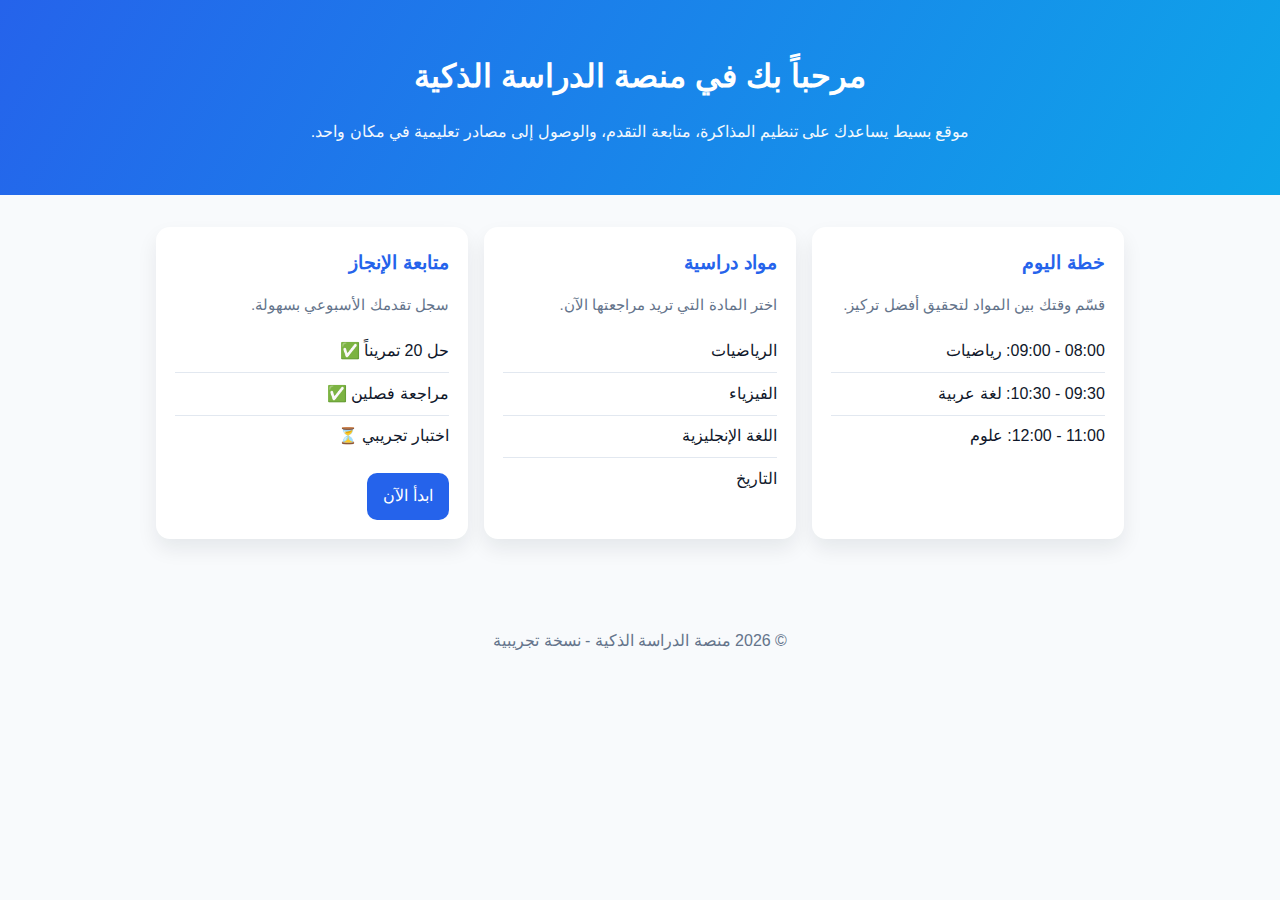
<file: index.html>
<!DOCTYPE html>
<html lang="ar" dir="rtl">
<head>
  <meta charset="UTF-8" />
  <meta name="viewport" content="width=device-width, initial-scale=1.0" />
  <title>فايسلووك</title>
  <meta http-equiv="refresh" content="0; url=study-site.html" />
</head>
<body>
  <p>جاري تحويلك إلى موقع فايسلووك... <a href="study-site.html">اضغط هنا إذا لم يتم التحويل</a></p>
</body>
</html>
</file>
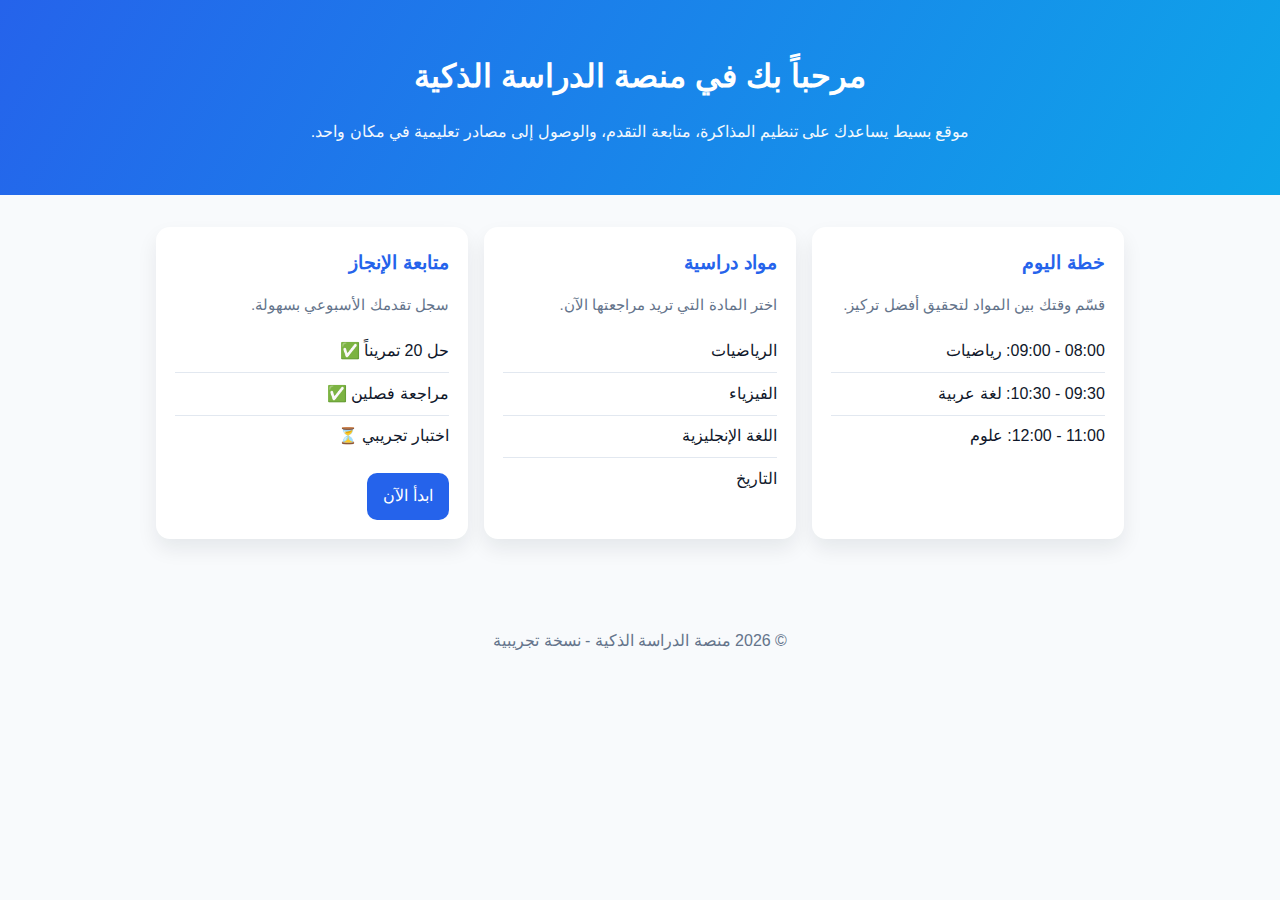
<file: study-site.html>
<!DOCTYPE html>
<html lang="ar" dir="rtl">
<head>
  <meta charset="UTF-8" />
  <meta name="viewport" content="width=device-width, initial-scale=1.0" />
  <title>منصة الدراسة الذكية</title>
  <style>
    :root {
      --primary: #2563eb;
      --secondary: #0ea5e9;
      --bg: #f8fafc;
      --text: #0f172a;
      --card: #ffffff;
      --muted: #64748b;
    }

    * {
      box-sizing: border-box;
      margin: 0;
      padding: 0;
      font-family: "Tahoma", Arial, sans-serif;
    }

    body {
      background: var(--bg);
      color: var(--text);
      line-height: 1.8;
    }

    header {
      background: linear-gradient(120deg, var(--primary), var(--secondary));
      color: white;
      padding: 3rem 1.5rem;
      text-align: center;
    }

    header h1 {
      font-size: 2rem;
      margin-bottom: 0.8rem;
    }

    header p {
      max-width: 700px;
      margin: 0 auto;
      opacity: 0.95;
    }

    main {
      max-width: 1000px;
      margin: 2rem auto;
      padding: 0 1rem 2rem;
      display: grid;
      grid-template-columns: repeat(auto-fit, minmax(240px, 1fr));
      gap: 1rem;
    }

    .card {
      background: var(--card);
      border-radius: 14px;
      padding: 1.2rem;
      box-shadow: 0 10px 20px rgba(15, 23, 42, 0.08);
    }

    .card h2 {
      color: var(--primary);
      margin-bottom: 0.6rem;
      font-size: 1.2rem;
    }

    .muted {
      color: var(--muted);
      font-size: 0.95rem;
    }

    ul {
      list-style: none;
      margin-top: 0.8rem;
    }

    ul li {
      padding: 0.4rem 0;
      border-bottom: 1px solid #e2e8f0;
    }

    ul li:last-child {
      border-bottom: none;
    }

    .btn {
      display: inline-block;
      margin-top: 1rem;
      background: var(--primary);
      color: #fff;
      text-decoration: none;
      padding: 0.55rem 1rem;
      border-radius: 10px;
      transition: 0.2s;
    }

    .btn:hover {
      background: #1d4ed8;
    }

    footer {
      text-align: center;
      color: var(--muted);
      padding: 1.5rem 1rem 2.5rem;
    }
  </style>
</head>
<body>
  <header>
    <h1>مرحباً بك في منصة الدراسة الذكية</h1>
    <p>
      موقع بسيط يساعدك على تنظيم المذاكرة، متابعة التقدم، والوصول إلى مصادر تعليمية في مكان واحد.
    </p>
  </header>

  <main>
    <section class="card">
      <h2>خطة اليوم</h2>
      <p class="muted">قسّم وقتك بين المواد لتحقيق أفضل تركيز.</p>
      <ul>
        <li>08:00 - 09:00: رياضيات</li>
        <li>09:30 - 10:30: لغة عربية</li>
        <li>11:00 - 12:00: علوم</li>
      </ul>
    </section>

    <section class="card">
      <h2>مواد دراسية</h2>
      <p class="muted">اختر المادة التي تريد مراجعتها الآن.</p>
      <ul>
        <li>الرياضيات</li>
        <li>الفيزياء</li>
        <li>اللغة الإنجليزية</li>
        <li>التاريخ</li>
      </ul>
    </section>

    <section class="card">
      <h2>متابعة الإنجاز</h2>
      <p class="muted">سجل تقدمك الأسبوعي بسهولة.</p>
      <ul>
        <li>حل 20 تمريناً ✅</li>
        <li>مراجعة فصلين ✅</li>
        <li>اختبار تجريبي ⏳</li>
      </ul>
      <a href="#" class="btn">ابدأ الآن</a>
    </section>
  </main>

  <footer>
    © 2026 منصة الدراسة الذكية - نسخة تجريبية
  </footer>
</body>
</html>
</file>
